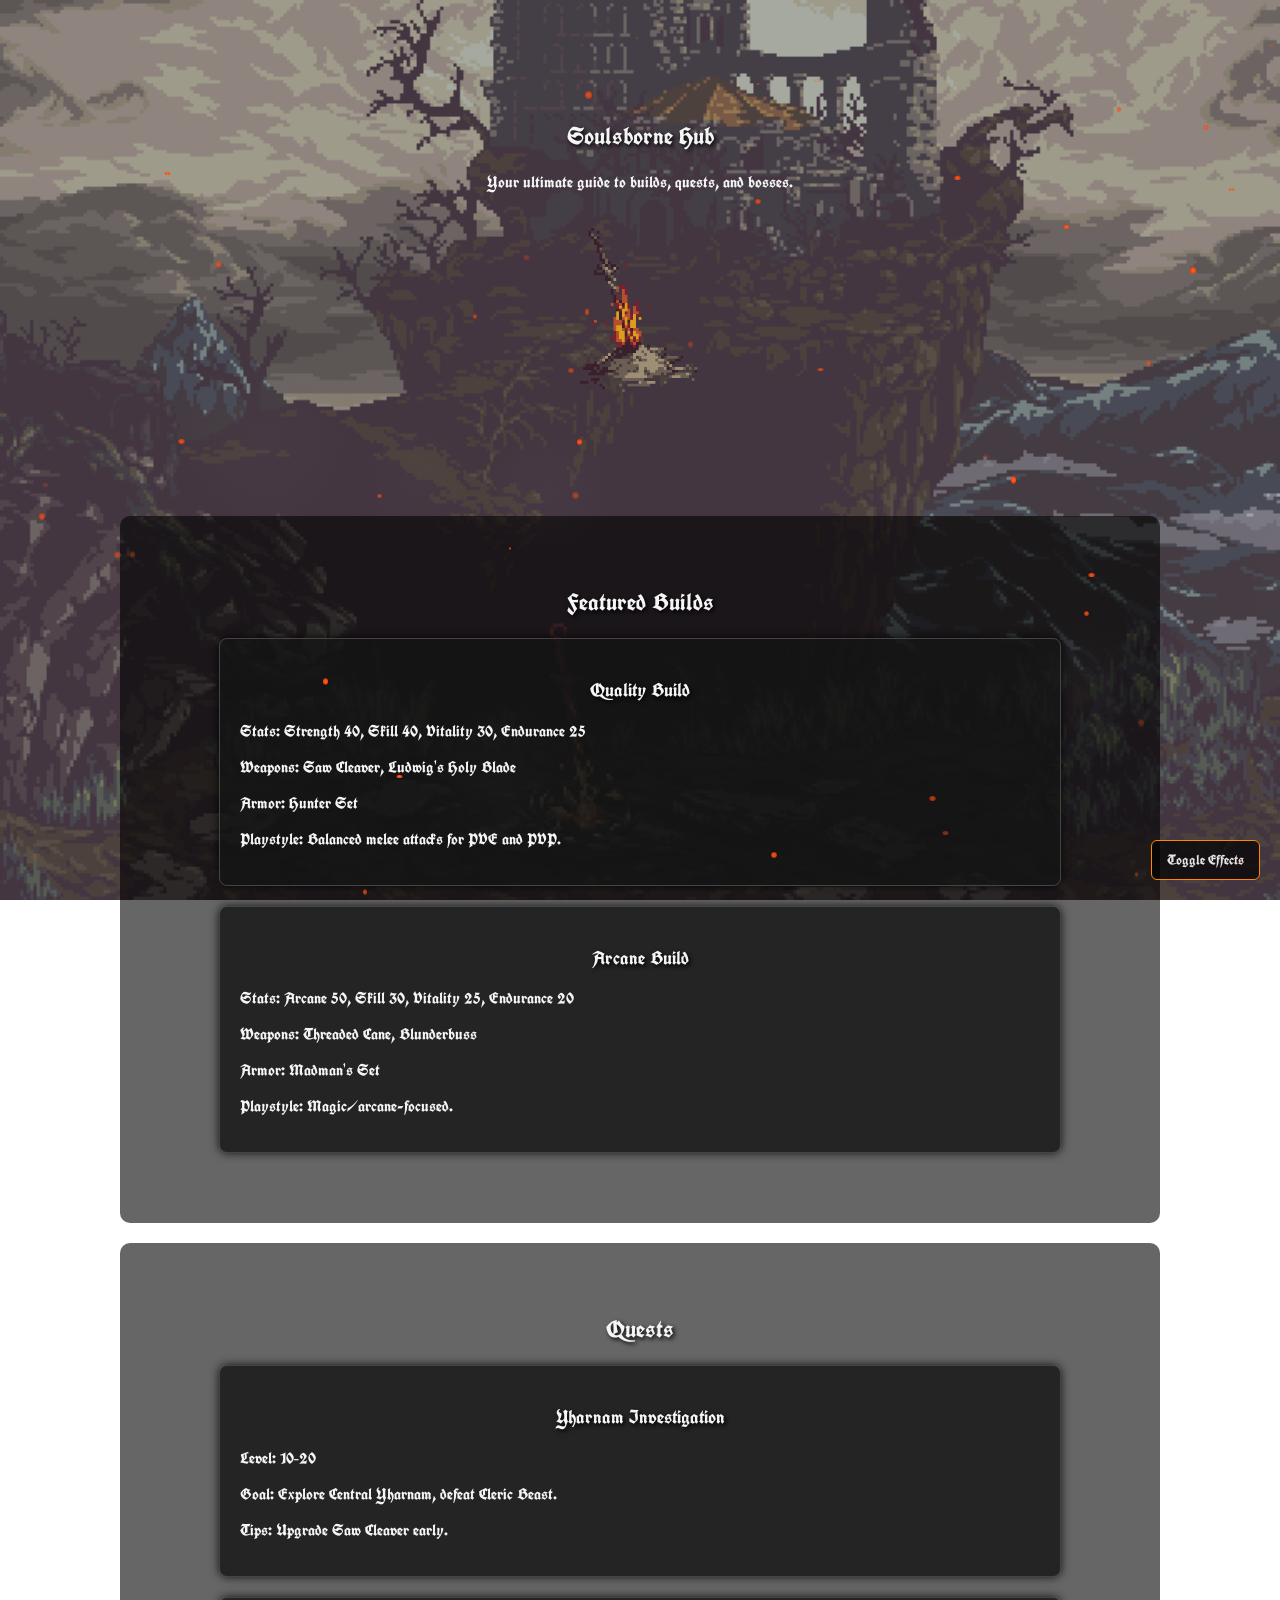
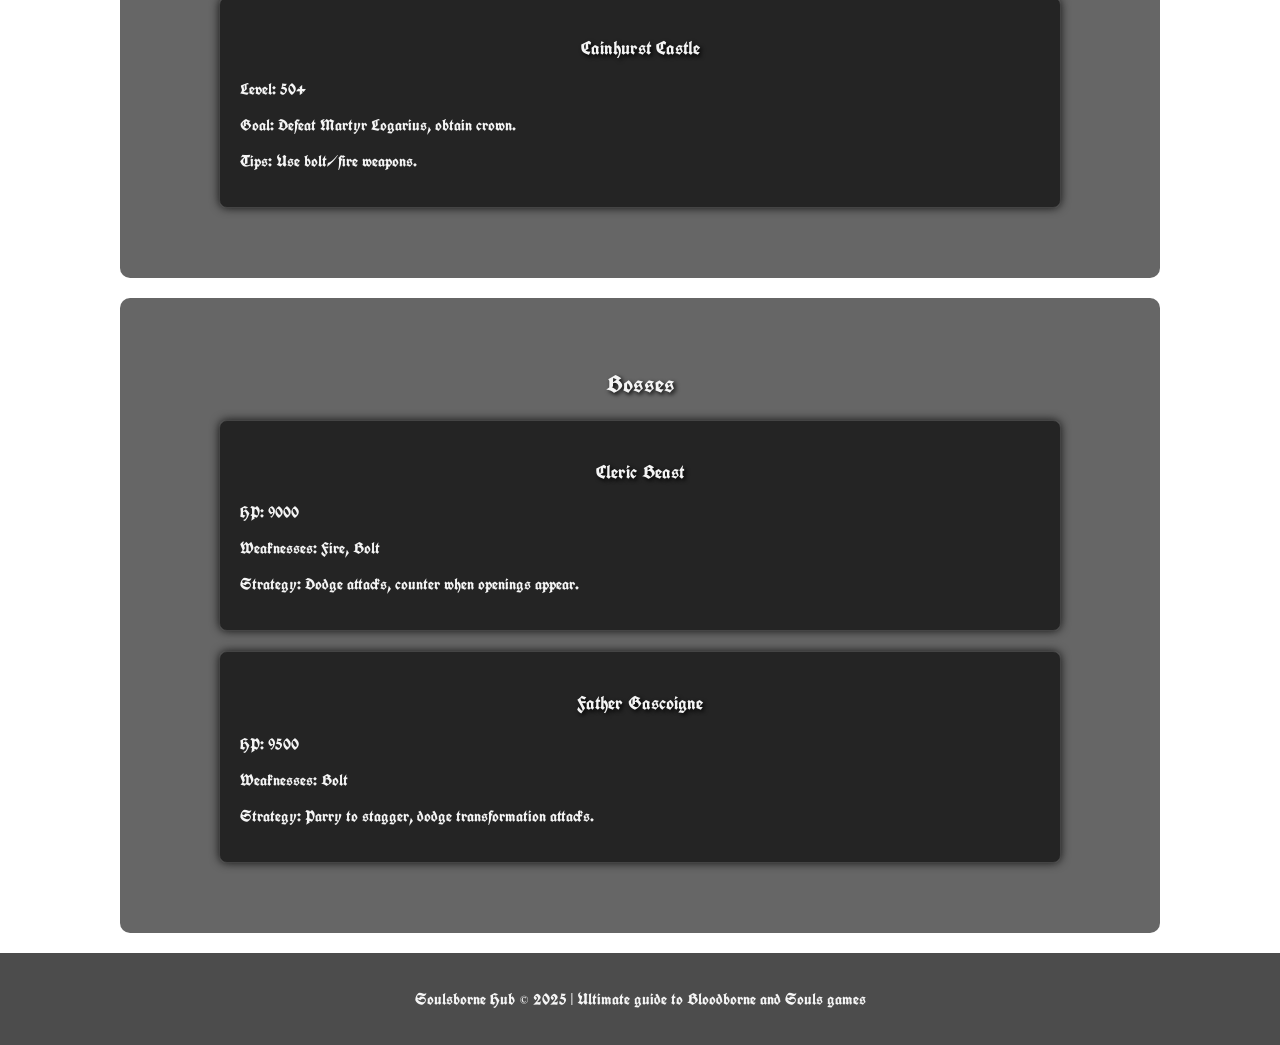
<file: index.html>
<!DOCTYPE html>
<html lang="en">
<head>
  <meta charset="UTF-8">
  <meta name="viewport" content="width=device-width, initial-scale=1.0">
  <title>Soulsborne Hub</title>

  <!-- Bloodborne-style font -->
  <link href="https://fonts.googleapis.com/css2?family=UnifrakturCook:wght@700&display=swap" rel="stylesheet">

  <!-- CSS -->
  <link rel="stylesheet" href="styles/style.css">
</head>
<body>

  <!-- Page-wide Fog & Embers -->
  <div class="fog"></div>
  <div class="embers"></div>

  <!-- Toggle button -->
  <button id="toggle-effects">Toggle Effects</button>

  <!-- Hero Section -->
  <section class="hero">
    <div class="hero-content">
      <h1>Soulsborne Hub</h1>
      <p>Your ultimate guide to builds, quests, and bosses.</p>
      <img src="assets/images/bonfire.gif" class="bonfire" alt="Bonfire">
    </div>
  </section>

  <!-- Builds Section -->
  <section id="builds" class="section">
    <h2>Featured Builds</h2>
    <div class="card">
      <h3>Quality Build</h3>
      <p><strong>Stats:</strong> Strength 40, Skill 40, Vitality 30, Endurance 25</p>
      <p><strong>Weapons:</strong> Saw Cleaver, Ludwig's Holy Blade</p>
      <p><strong>Armor:</strong> Hunter Set</p>
      <p><strong>Playstyle:</strong> Balanced melee attacks for PVE and PVP.</p>
    </div>
    <div class="card">
      <h3>Arcane Build</h3>
      <p><strong>Stats:</strong> Arcane 50, Skill 30, Vitality 25, Endurance 20</p>
      <p><strong>Weapons:</strong> Threaded Cane, Blunderbuss</p>
      <p><strong>Armor:</strong> Madman's Set</p>
      <p><strong>Playstyle:</strong> Magic/arcane-focused.</p>
    </div>
  </section>

  <!-- Quests Section -->
  <section id="quests" class="section">
    <h2>Quests</h2>
    <div class="card">
      <h3>Yharnam Investigation</h3>
      <p><strong>Level:</strong> 10–20</p>
      <p><strong>Goal:</strong> Explore Central Yharnam, defeat Cleric Beast.</p>
      <p><strong>Tips:</strong> Upgrade Saw Cleaver early.</p>
    </div>
    <div class="card">
      <h3>Cainhurst Castle</h3>
      <p><strong>Level:</strong> 50+</p>
      <p><strong>Goal:</strong> Defeat Martyr Logarius, obtain crown.</p>
      <p><strong>Tips:</strong> Use bolt/fire weapons.</p>
    </div>
  </section>

  <!-- Bosses Section -->
  <section id="bosses" class="section">
    <h2>Bosses</h2>
    <div class="card">
      <h3>Cleric Beast</h3>
      <p><strong>HP:</strong> 9000</p>
      <p><strong>Weaknesses:</strong> Fire, Bolt</p>
      <p><strong>Strategy:</strong> Dodge attacks, counter when openings appear.</p>
    </div>
    <div class="card">
      <h3>Father Gascoigne</h3>
      <p><strong>HP:</strong> 9500</p>
      <p><strong>Weaknesses:</strong> Bolt</p>
      <p><strong>Strategy:</strong> Parry to stagger, dodge transformation attacks.</p>
    </div>
  </section>

  <!-- Footer -->
  <footer>
    <p>Soulsborne Hub &copy; 2025 | Ultimate guide to Bloodborne and Souls games</p>
  </footer>

  <!-- Effects Script -->
  <script src="js/effects.js"></script>
</body>
</html>
</file>
<file: styles/style.css>
/* General Styles */
body {
  margin: 0;
  padding: 0;
  font-family: "UnifrakturCook", serif;
  color: #f5f5f5;
  background: url("../assets/images/hero-bg.gif") no-repeat center center fixed;
  background-size: cover;
  overflow-x: hidden;
}

h1, h2, h3 {
  text-align: center;
  text-shadow: 2px 2px 4px black;
}

.section {
  padding: 50px 20px;
  background: rgba(0, 0, 0, 0.6);
  margin: 20px auto;
  max-width: 1000px;
  border-radius: 10px;
}

.card {
  background: rgba(20, 20, 20, 0.8);
  border: 1px solid #444;
  padding: 20px;
  margin: 20px auto;
  border-radius: 8px;
  max-width: 800px;
  box-shadow: 0 0 10px rgba(0,0,0,0.8);
}

/* Hero Section */
.hero {
  text-align: center;
  padding: 100px 20px;
}
.hero-content {
  position: relative;
  z-index: 3;
}
.bonfire {
  margin-top: 20px;
  width: 120px;
}

/* Footer */
footer {
  text-align: center;
  padding: 20px;
  background: rgba(0, 0, 0, 0.7);
}

/* Embers */
.embers {
  position: fixed;
  top: 0; left: 0;
  width: 100%; height: 100%;
  z-index: 2;
  pointer-events: none;
  overflow: hidden;
}
.ember {
  position: absolute;
  bottom: 0;
  border-radius: 50%;
  background: radial-gradient(circle, #ff6347, #ff4500, transparent);
  opacity: 0.9;
}

/* Fog */
.fog {
  position: fixed;
  top: 0; left: 0;
  width: 100%; height: 100%;
  z-index: 1;
  pointer-events: none;
  overflow: hidden;
}
.fog-particle {
  position: absolute;
  background: radial-gradient(circle, rgba(200,200,200,0.15), transparent 70%);
  border-radius: 50%;
}

/* Toggle Button */
#toggle-effects {
  position: fixed;
  bottom: 20px;
  right: 20px;
  z-index: 2000;
  background: rgba(0, 0, 0, 0.7);
  color: #e5e5e5;
  border: 1px solid #ff8800;
  padding: 10px 15px;
  font-family: "UnifrakturCook", serif;
  font-size: 14px;
  border-radius: 6px;
  cursor: pointer;
  transition: background 0.3s ease;
}

#toggle-effects:hover {
  background: rgba(255, 136, 0, 0.8);
}
</file>
